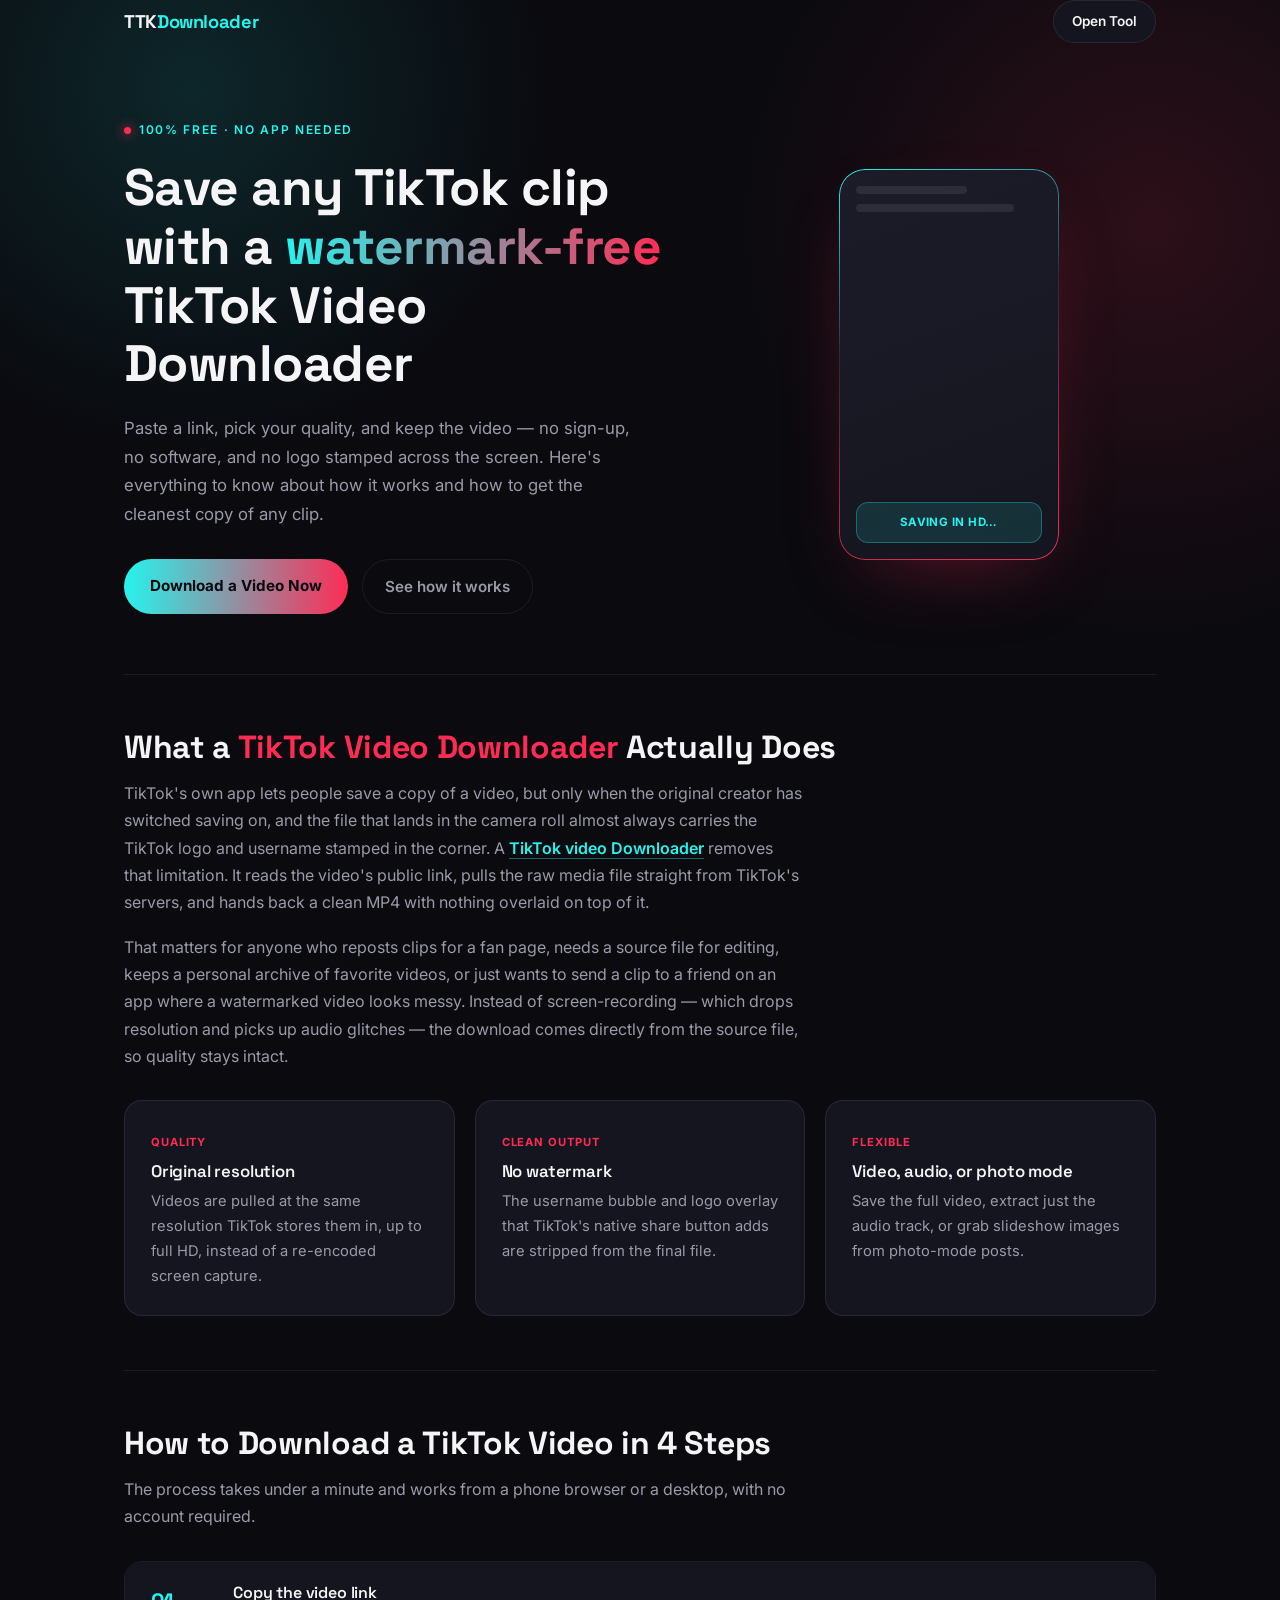
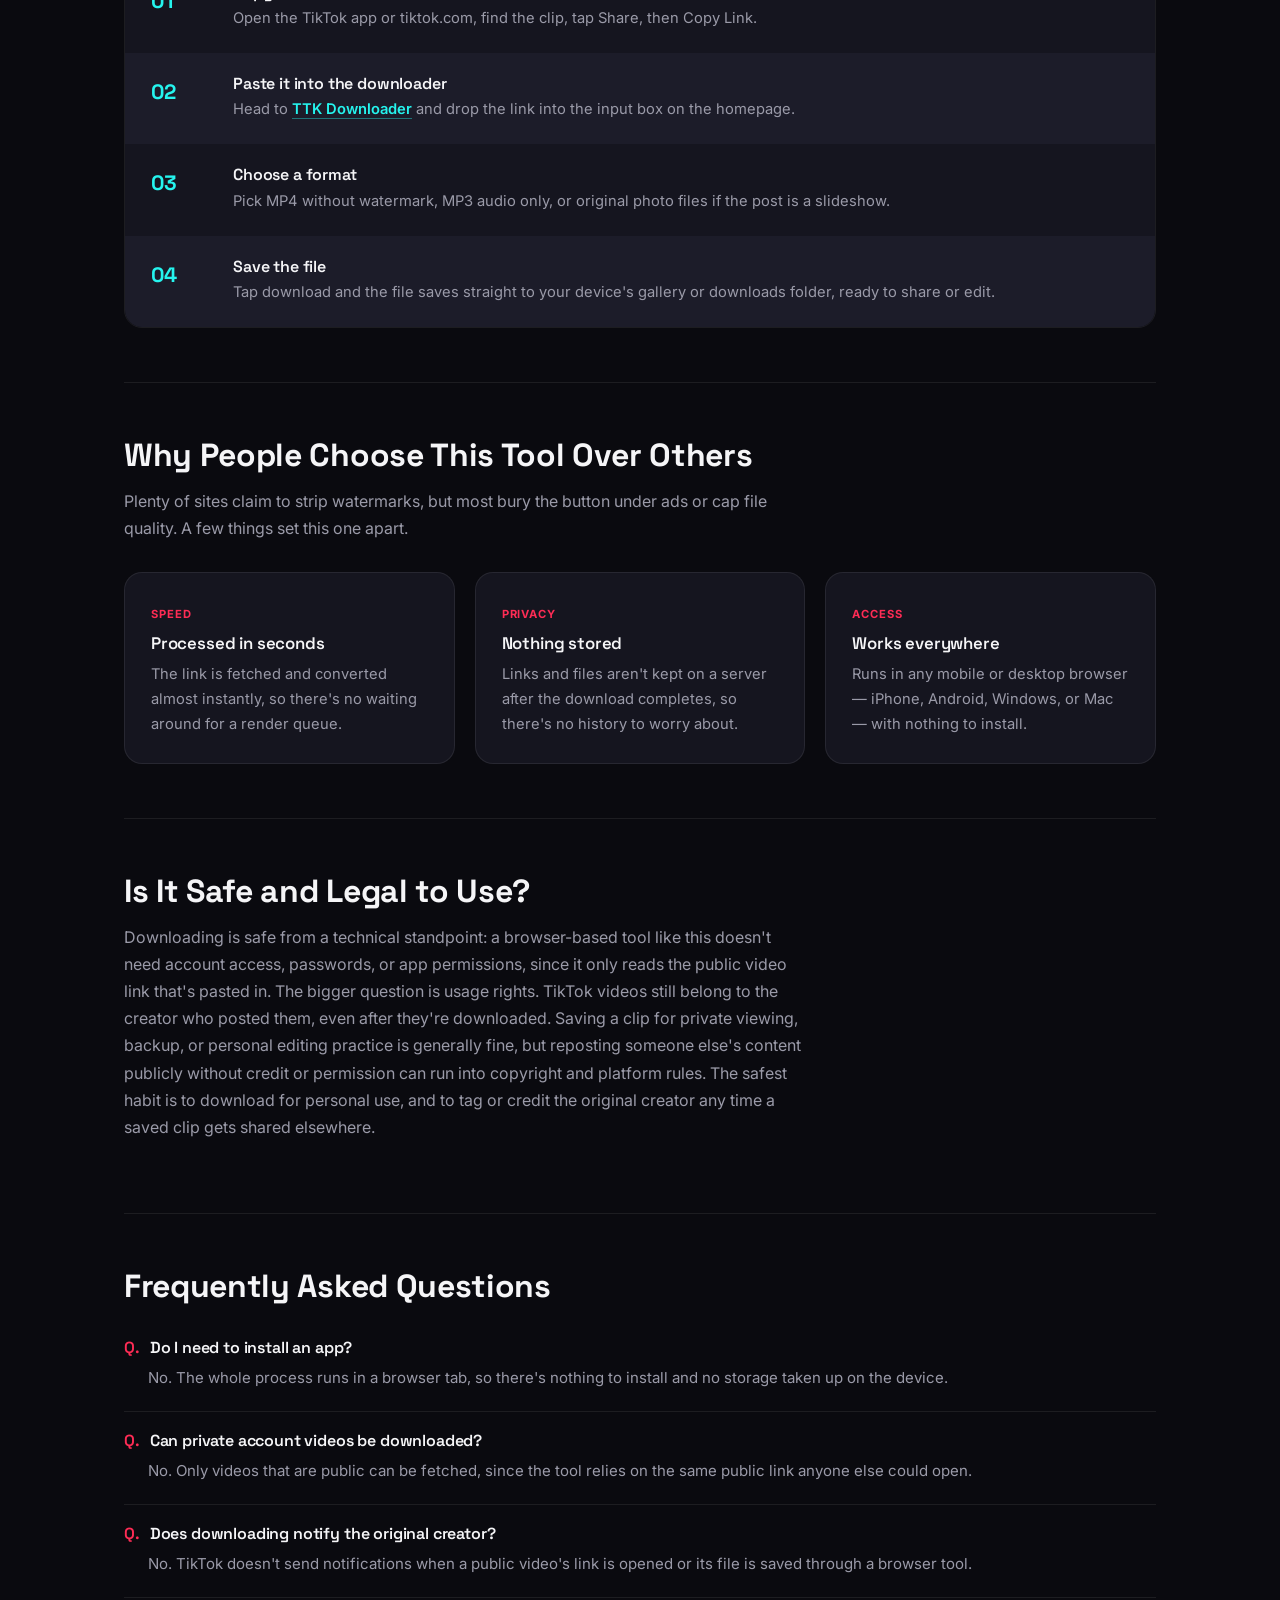
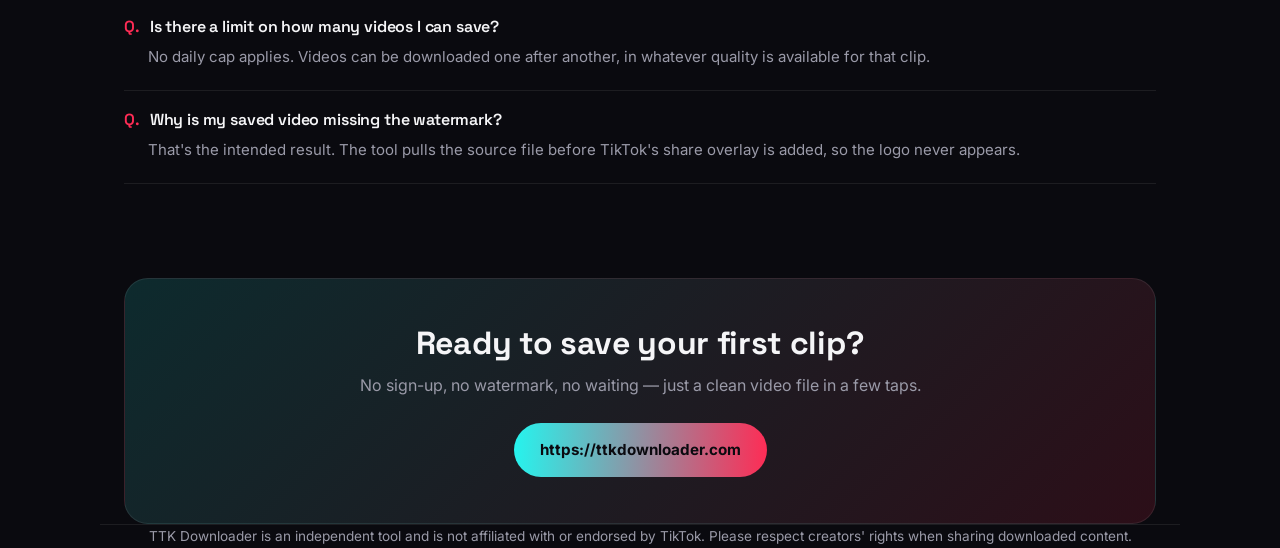
<file: index.html>
<!DOCTYPE html>
<html lang="en">
<head>
<meta charset="UTF-8">
<meta name="viewport" content="width=device-width, initial-scale=1.0">
<title>TikTok Video Downloader — Save TikTok Videos Without Watermark | TTK Downloader</title>
<meta name="description" content="Download TikTok videos without watermark in HD quality, free and fast. Learn how a TikTok Video Downloader works, why TTK Downloader is safe to use, and get step-by-step instructions.">
<meta name="robots" content="index, follow">
<link rel="canonical" href="https://ttkdownloaders.github.io/TikTok-Video-Downloader-/">
<link rel="preconnect" href="https://fonts.googleapis.com">
<link rel="preconnect" href="https://fonts.gstatic.com" crossorigin>
<link href="https://fonts.googleapis.com/css2?family=Space+Grotesk:wght@400;500;600;700&family=Inter:wght@400;500;600;700&display=swap" rel="stylesheet">
<style>
  :root{
    --bg: #0a0a0f;
    --surface: #15151f;
    --surface-2: #1c1c29;
    --cyan: #25f4ee;
    --pink: #fe2c55;
    --text: #f5f5f7;
    --muted: #9a9aa8;
    --border: rgba(255,255,255,0.08);
    --radius: 18px;
    --max-w: 1080px;
  }

  *{ box-sizing: border-box; margin: 0; padding: 0; }

  html{ scroll-behavior: smooth; }

  body{
    background: var(--bg);
    color: var(--text);
    font-family: 'Inter', sans-serif;
    line-height: 1.7;
    -webkit-font-smoothing: antialiased;
    overflow-x: hidden;
  }

  h1, h2, h3{
    font-family: 'Space Grotesk', sans-serif;
    line-height: 1.15;
    letter-spacing: -0.01em;
  }

  a{ color: inherit; text-decoration: none; }

  .wrap{
    max-width: var(--max-w);
    margin: 0 auto;
    padding: 0 24px;
  }

  /* ---------- Background texture ---------- */
  body::before{
    content: "";
    position: fixed;
    inset: 0;
    z-index: -1;
    background:
      radial-gradient(600px circle at 15% 10%, rgba(37,244,238,0.12), transparent 60%),
      radial-gradient(700px circle at 90% 25%, rgba(254,44,85,0.14), transparent 60%),
      var(--bg);
  }

  /* ---------- Header ---------- */
  header{
    padding: 28px 0 10px;
  }
  .nav{
    display: flex;
    align-items: center;
    justify-content: space-between;
  }
  .logo{
    font-family: 'Space Grotesk', sans-serif;
    font-weight: 700;
    font-size: 1.15rem;
    letter-spacing: -0.02em;
  }
  .logo span{ color: var(--cyan); }
  .nav-cta{
    font-size: 0.85rem;
    font-weight: 600;
    padding: 9px 18px;
    border-radius: 999px;
    border: 1px solid var(--border);
    background: var(--surface);
    transition: border-color .2s ease, transform .2s ease;
  }
  .nav-cta:hover{ border-color: var(--cyan); transform: translateY(-1px); }

  /* ---------- Hero ---------- */
  .hero{
    padding: 72px 0 60px;
    display: grid;
    grid-template-columns: 1.15fr 0.85fr;
    gap: 56px;
    align-items: center;
  }
  .eyebrow{
    display: inline-flex;
    align-items: center;
    gap: 8px;
    font-size: 0.75rem;
    font-weight: 600;
    text-transform: uppercase;
    letter-spacing: 0.14em;
    color: var(--cyan);
    margin-bottom: 18px;
  }
  .eyebrow::before{
    content: "";
    width: 7px; height: 7px;
    border-radius: 50%;
    background: var(--pink);
    box-shadow: 0 0 12px var(--pink);
  }
  .hero h1{
    font-size: clamp(2.1rem, 4.4vw, 3.2rem);
    font-weight: 700;
  }
  .hero h1 em{
    font-style: normal;
    background: linear-gradient(92deg, var(--cyan), var(--pink));
    -webkit-background-clip: text;
    background-clip: text;
    color: transparent;
  }
  .hero p.lede{
    margin-top: 20px;
    font-size: 1.05rem;
    color: var(--muted);
    max-width: 46ch;
  }
  .hero-actions{
    margin-top: 30px;
    display: flex;
    gap: 14px;
    flex-wrap: wrap;
  }
  .btn-primary{
    background: linear-gradient(92deg, var(--cyan), var(--pink));
    color: #0a0a0f;
    font-weight: 700;
    padding: 14px 26px;
    border-radius: 999px;
    font-size: 0.95rem;
    display: inline-block;
    transition: filter .2s ease, transform .2s ease;
  }
  .btn-primary:hover{ filter: brightness(1.08); transform: translateY(-2px); }
  .btn-ghost{
    padding: 14px 22px;
    border-radius: 999px;
    border: 1px solid var(--border);
    font-size: 0.95rem;
    font-weight: 600;
    color: var(--muted);
  }

  /* Signature element: vertical "video frame" card */
  .frame-wrap{
    display: flex;
    justify-content: center;
  }
  .video-frame{
    width: 220px;
    aspect-ratio: 9 / 16;
    border-radius: 26px;
    background: linear-gradient(160deg, var(--surface-2), var(--surface));
    border: 1px solid var(--border);
    position: relative;
    padding: 16px;
    box-shadow: 0 30px 80px -30px rgba(254,44,85,0.35);
  }
  .video-frame::before{
    content: "";
    position: absolute;
    inset: -1px;
    border-radius: 26px;
    padding: 1px;
    background: linear-gradient(160deg, var(--cyan), transparent 40%, var(--pink));
    -webkit-mask: linear-gradient(#000 0 0) content-box, linear-gradient(#000 0 0);
    -webkit-mask-composite: xor;
    mask-composite: exclude;
  }
  .frame-bar{
    height: 8px;
    border-radius: 999px;
    background: rgba(255,255,255,0.08);
    margin-bottom: 10px;
  }
  .frame-bar:nth-child(1){ width: 60%; }
  .frame-bar:nth-child(2){ width: 85%; }
  .frame-download{
    position: absolute;
    bottom: 16px; left: 16px; right: 16px;
    text-align: center;
    font-size: 0.72rem;
    font-weight: 700;
    letter-spacing: 0.04em;
    text-transform: uppercase;
    padding: 10px;
    border-radius: 12px;
    background: rgba(37,244,238,0.12);
    color: var(--cyan);
    border: 1px solid rgba(37,244,238,0.3);
  }

  /* ---------- Sections ---------- */
  section{ padding: 54px 0; }
  section.divider{ border-top: 1px solid var(--border); }

  h2{
    font-size: clamp(1.5rem, 2.6vw, 2rem);
    font-weight: 700;
    margin-bottom: 14px;
  }
  h2 .accent{ color: var(--pink); }
  section > p{
    color: var(--muted);
    max-width: 68ch;
    margin-bottom: 18px;
  }

  /* Feature grid */
  .grid{
    display: grid;
    grid-template-columns: repeat(3, 1fr);
    gap: 20px;
    margin-top: 30px;
  }
  .card{
    background: var(--surface);
    border: 1px solid var(--border);
    border-radius: var(--radius);
    padding: 26px;
    transition: transform .2s ease, border-color .2s ease;
  }
  .card:hover{ transform: translateY(-4px); border-color: rgba(37,244,238,0.4); }
  .card .tag{
    display: inline-block;
    font-size: 0.7rem;
    font-weight: 700;
    letter-spacing: 0.08em;
    text-transform: uppercase;
    color: var(--pink);
    margin-bottom: 10px;
  }
  .card h3{ font-size: 1.05rem; margin-bottom: 8px; font-weight: 600; }
  .card p{ color: var(--muted); font-size: 0.92rem; }

  /* Steps */
  .steps{
    counter-reset: step;
    display: flex;
    flex-direction: column;
    margin-top: 30px;
    border: 1px solid var(--border);
    border-radius: var(--radius);
    overflow: hidden;
  }
  .step{
    counter-increment: step;
    display: grid;
    grid-template-columns: 64px 1fr;
    gap: 18px;
    padding: 22px 26px;
    background: var(--surface);
  }
  .step:nth-child(even){ background: var(--surface-2); }
  .step::before{
    content: counter(step, decimal-leading-zero);
    font-family: 'Space Grotesk', sans-serif;
    font-weight: 700;
    font-size: 1.3rem;
    color: var(--cyan);
  }
  .step h3{ font-size: 1rem; font-weight: 600; margin-bottom: 4px; }
  .step p{ color: var(--muted); font-size: 0.92rem; }

  /* Inline text link styling */
  .text-link{
    color: var(--cyan);
    font-weight: 600;
    border-bottom: 1px solid rgba(37,244,238,0.4);
    transition: color .2s ease, border-color .2s ease;
  }
  .text-link:hover{ color: var(--pink); border-color: var(--pink); }

  /* FAQ */
  .faq-item{
    border-bottom: 1px solid var(--border);
    padding: 20px 0;
  }
  .faq-item h3{
    font-size: 1rem;
    font-weight: 600;
    margin-bottom: 8px;
    display: flex;
    align-items: baseline;
    gap: 10px;
  }
  .faq-item h3::before{
    content: "Q.";
    color: var(--pink);
    font-family: 'Space Grotesk', sans-serif;
  }
  .faq-item p{ color: var(--muted); font-size: 0.94rem; padding-left: 24px; }

  /* CTA banner */
  .cta-banner{
    margin-top: 40px;
    border-radius: 24px;
    padding: 46px 40px;
    text-align: center;
    background: linear-gradient(135deg, rgba(37,244,238,0.14), rgba(254,44,85,0.14));
    border: 1px solid var(--border);
  }
  .cta-banner h2{ margin-bottom: 10px; }
  .cta-banner p{ margin: 0 auto 24px; color: var(--muted); }

  footer{
    border-top: 1px solid var(--border);
    padding: 30px 0 50px;
    text-align: center;
    color: var(--muted);
    font-size: 0.85rem;
  }

  @media (max-width: 820px){
    .hero{ grid-template-columns: 1fr; }
    .frame-wrap{ order: -1; }
    .grid{ grid-template-columns: 1fr; }
    .step{ grid-template-columns: 40px 1fr; padding: 18px; }
  }

  :focus-visible{
    outline: 2px solid var(--cyan);
    outline-offset: 3px;
  }

  @media (prefers-reduced-motion: reduce){
    *{ transition: none !important; scroll-behavior: auto !important; }
  }
</style>
</head>
<body>

<header class="wrap">
  <nav class="nav">
    <div class="logo">TTK<span>Downloader</span></div>
    <a class="nav-cta" href="https://ttkdownloader.com">Open Tool</a>
  </nav>
</header>

<main class="wrap">

  <section class="hero">
    <div>
      <div class="eyebrow">100% Free · No App Needed</div>
      <h1>Save any TikTok clip with a <em>watermark‑free</em> TikTok Video Downloader</h1>
      <p class="lede">
        Paste a link, pick your quality, and keep the video — no sign-up, no software,
        and no logo stamped across the screen. Here's everything to know about how it
        works and how to get the cleanest copy of any clip.
      </p>
      <div class="hero-actions">
        <a class="btn-primary" href="https://ttkdownloader.com">Download a Video Now</a>
        <a class="btn-ghost" href="#how-it-works">See how it works</a>
      </div>
    </div>
    <div class="frame-wrap">
      <div class="video-frame">
        <div class="frame-bar"></div>
        <div class="frame-bar"></div>
        <div class="frame-download">Saving in HD…</div>
      </div>
    </div>
  </section>

  <section class="divider" id="what-is-it">
    <h2>What a <span class="accent">TikTok Video Downloader</span> Actually Does</h2>
    <p>
      TikTok's own app lets people save a copy of a video, but only when the original
      creator has switched saving on, and the file that lands in the camera roll almost
      always carries the TikTok logo and username stamped in the corner. A
      <a class="text-link" href="https://ttkdownloader.com">TikTok video Downloader</a>
      removes that limitation. It reads the video's public link, pulls the raw media
      file straight from TikTok's servers, and hands back a clean MP4 with nothing
      overlaid on top of it.
    </p>
    <p>
      That matters for anyone who reposts clips for a fan page, needs a source file
      for editing, keeps a personal archive of favorite videos, or just wants to send
      a clip to a friend on an app where a watermarked video looks messy. Instead of
      screen-recording — which drops resolution and picks up audio glitches — the
      download comes directly from the source file, so quality stays intact.
    </p>

    <div class="grid">
      <div class="card">
        <span class="tag">Quality</span>
        <h3>Original resolution</h3>
        <p>Videos are pulled at the same resolution TikTok stores them in, up to full HD, instead of a re-encoded screen capture.</p>
      </div>
      <div class="card">
        <span class="tag">Clean output</span>
        <h3>No watermark</h3>
        <p>The username bubble and logo overlay that TikTok's native share button adds are stripped from the final file.</p>
      </div>
      <div class="card">
        <span class="tag">Flexible</span>
        <h3>Video, audio, or photo mode</h3>
        <p>Save the full video, extract just the audio track, or grab slideshow images from photo-mode posts.</p>
      </div>
    </div>
  </section>

  <section class="divider" id="how-it-works">
    <h2>How to Download a TikTok Video in 4 Steps</h2>
    <p>The process takes under a minute and works from a phone browser or a desktop, with no account required.</p>

    <div class="steps">
      <div class="step">
        <div>
          <h3>Copy the video link</h3>
          <p>Open the TikTok app or tiktok.com, find the clip, tap Share, then Copy Link.</p>
        </div>
      </div>
      <div class="step">
        <div>
          <h3>Paste it into the downloader</h3>
          <p>Head to <a class="text-link" href="https://ttkdownloader.com">TTK Downloader</a> and drop the link into the input box on the homepage.</p>
        </div>
      </div>
      <div class="step">
        <div>
          <h3>Choose a format</h3>
          <p>Pick MP4 without watermark, MP3 audio only, or original photo files if the post is a slideshow.</p>
        </div>
      </div>
      <div class="step">
        <div>
          <h3>Save the file</h3>
          <p>Tap download and the file saves straight to your device's gallery or downloads folder, ready to share or edit.</p>
        </div>
      </div>
    </div>
  </section>

  <section class="divider">
    <h2>Why People Choose This Tool Over Others</h2>
    <p>Plenty of sites claim to strip watermarks, but most bury the button under ads or cap file quality. A few things set this one apart.</p>
    <div class="grid">
      <div class="card">
        <span class="tag">Speed</span>
        <h3>Processed in seconds</h3>
        <p>The link is fetched and converted almost instantly, so there's no waiting around for a render queue.</p>
      </div>
      <div class="card">
        <span class="tag">Privacy</span>
        <h3>Nothing stored</h3>
        <p>Links and files aren't kept on a server after the download completes, so there's no history to worry about.</p>
      </div>
      <div class="card">
        <span class="tag">Access</span>
        <h3>Works everywhere</h3>
        <p>Runs in any mobile or desktop browser — iPhone, Android, Windows, or Mac — with nothing to install.</p>
      </div>
    </div>
  </section>

  <section class="divider">
    <h2>Is It Safe and Legal to Use?</h2>
    <p>
      Downloading is safe from a technical standpoint: a browser-based tool like this
      doesn't need account access, passwords, or app permissions, since it only reads
      the public video link that's pasted in. The bigger question is usage rights.
      TikTok videos still belong to the creator who posted them, even after they're
      downloaded. Saving a clip for private viewing, backup, or personal editing
      practice is generally fine, but reposting someone else's content publicly without
      credit or permission can run into copyright and platform rules. The safest habit
      is to download for personal use, and to tag or credit the original creator any
      time a saved clip gets shared elsewhere.
    </p>
  </section>

  <section class="divider">
    <h2>Frequently Asked Questions</h2>

    <div class="faq-item">
      <h3>Do I need to install an app?</h3>
      <p>No. The whole process runs in a browser tab, so there's nothing to install and no storage taken up on the device.</p>
    </div>
    <div class="faq-item">
      <h3>Can private account videos be downloaded?</h3>
      <p>No. Only videos that are public can be fetched, since the tool relies on the same public link anyone else could open.</p>
    </div>
    <div class="faq-item">
      <h3>Does downloading notify the original creator?</h3>
      <p>No. TikTok doesn't send notifications when a public video's link is opened or its file is saved through a browser tool.</p>
    </div>
    <div class="faq-item">
      <h3>Is there a limit on how many videos I can save?</h3>
      <p>No daily cap applies. Videos can be downloaded one after another, in whatever quality is available for that clip.</p>
    </div>
    <div class="faq-item">
      <h3>Why is my saved video missing the watermark?</h3>
      <p>That's the intended result. The tool pulls the source file before TikTok's share overlay is added, so the logo never appears.</p>
    </div>
  </section>

  <section class="cta-banner">
    <h2>Ready to save your first clip?</h2>
    <p>No sign-up, no watermark, no waiting — just a clean video file in a few taps.</p>
    <a class="btn-primary" href="https://ttkdownloader.com">https://ttkdownloader.com</a>
  </section>

</main>

<footer class="wrap">
  <p>TTK Downloader is an independent tool and is not affiliated with or endorsed by TikTok. Please respect creators' rights when sharing downloaded content.</p>
</footer>

</body>
</html>
</file>
